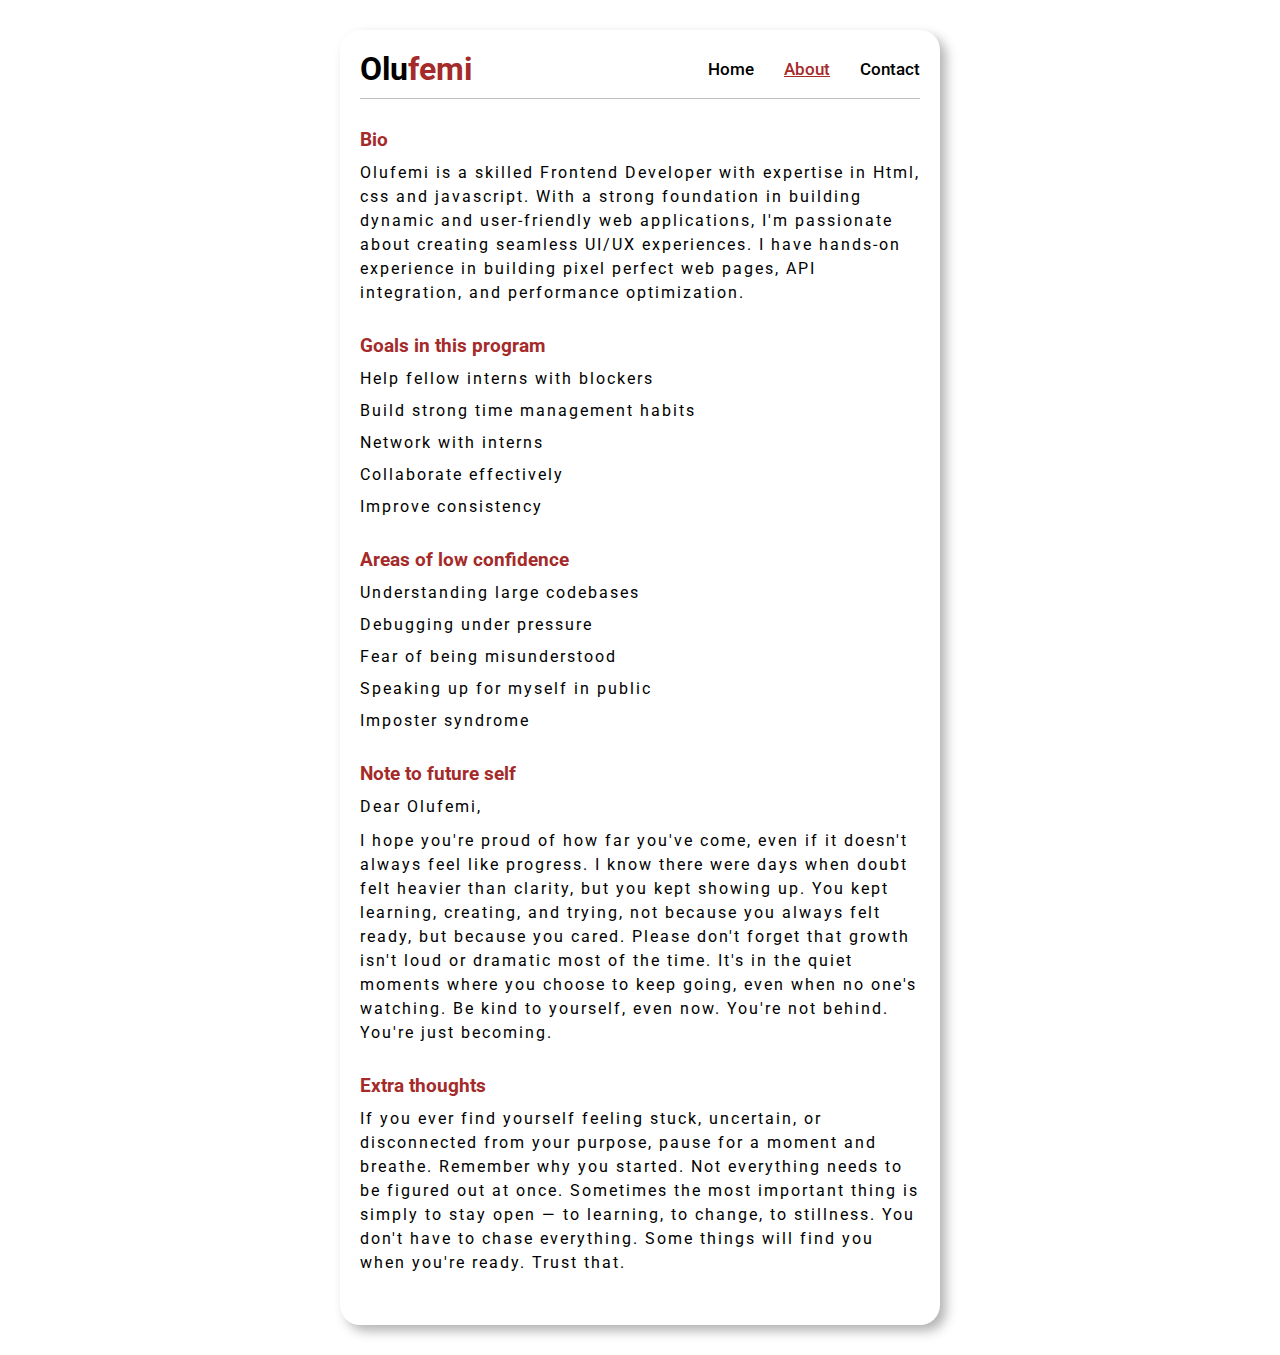
<file: about.html>
<!DOCTYPE html>
<html lang="en">
<head>
    <meta charset="UTF-8">
    <meta name="viewport" content="width=device-width, initial-scale=1.0">
    <link rel="stylesheet" href="style.css">
    <title>My Profile Card | About Me</title>
</head>
<body>
    <article>
        <header>
			<h1>Olu<span>femi</span></h1>

			<button class="hamburger" aria-label="Toggle menu">
				&#9776;
			</button>

			<nav class="nav-links">
				<a href="index.html">home</a>
				<a href="about.html" class="activ">about</a>
				<a href="contact.html">contact</a>
			</nav>
		</header>

		<main data-testid="test-about-page">
			<section>
				<h3>Bio</h3>
				<p>
					Olufemi is a skilled Frontend Developer with expertise in Html, css and javascript. 
					With a strong foundation in building dynamic and user-friendly web applications, 
					I'm passionate about creating seamless UI/UX experiences. I have hands-on experience 
					in building pixel perfect web pages, API integration, and performance optimization.
				</p>
			</section>

			<section data-testid="test-about-goals">
				<h3> Goals in this program </h3>
				<ul>
					<li><p>Help fellow interns with blockers</p></li>
					<li><p>Build strong time management habits</p></li>
					<li><p>Network with interns</p></li>
					<li><p>Collaborate effectively</p> </li>
					<li><p>Improve consistency</p></li>
				</ul>
			</section>

			<section data-testid="test-about-confidence">
				<h3> Areas of low confidence  </h3>
				<ul>
					<li>
						<p>Understanding large codebases</p>
					</li>
					<li>
						<p>Debugging under pressure</p>
					</li>
					<li>
						<p>Fear of being misunderstood</p>
					</li>
					<li>
						<p>Speaking up for myself in public</p>
					</li>
					<li><p>Imposter syndrome</p></li>
				</ul>
			</section>

			<section data-testid="test-about-future-note">
				<h3> Note to future self  </h3>
				<p class="salutation">Dear Olufemi,</p>
				<p>
					I hope you're proud of how far you've come, even if it doesn&apos;t always feel like progress. 
					I know there were days when doubt felt heavier than clarity, but you kept showing up. 
					You kept learning, creating, and trying, not because you always felt ready, but because you cared.
					Please don&apos;t forget that growth isn&apos;t loud or dramatic most of the time. It&apos;s in the quiet 
					moments where you choose to keep going, even when no one&apos;s watching. Be kind to yourself, even now. 
					You&apos;re not behind. You&apos;re just becoming.
				</p>
			</section>

			<section data-testid="test-about-extra">
				<h3> Extra thoughts  </h3>
				<p>
					If you ever find yourself feeling stuck, uncertain, or disconnected from your purpose, pause for a moment 
					and breathe. Remember why you started. Not everything needs to be figured out at once. Sometimes the most 
					important thing is simply to stay open — to learning, to change, to stillness. You don&apos;t have to chase everything. 
					Some things will find you when you&apos;re ready. Trust that.
				</p>
			</section>
		</main>
    </article>
</body>
<script src="script.js"></script>
</html>
</file>
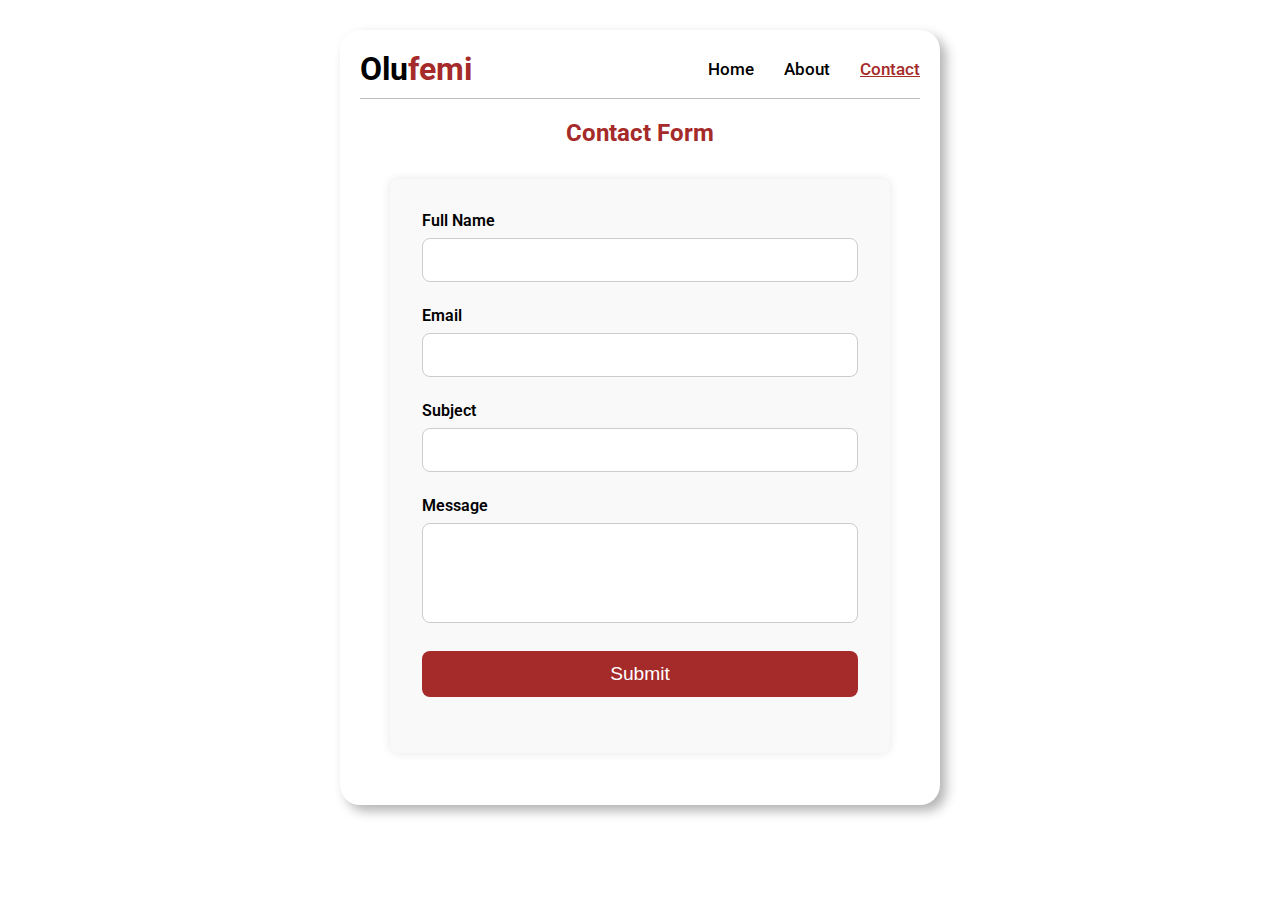
<file: contact.html>
<!DOCTYPE html>
<html lang="en">
<head>
    <meta charset="UTF-8">
    <link rel="stylesheet" href="style.css">
    <meta name="viewport" content="width=device-width, initial-scale=1.0">
    <title>My Profile Card | Contact Me</title>
</head>
<body>
    <article>
        <header>
			<h1>Olu<span>femi</span></h1>
			<button class="hamburger" aria-label="Toggle menu">
				&#9776;
			</button>

			<nav class="nav-links">
				<a href="index.html">home</a>
				<a href="about.html">about</a>
				<a href="contact.html" class="activ">contact</a>
			</nav>
		</header>

		<h2 class="page-title">Contact Form</h2>

		<form id="contact-form" action="#" novalidate>
			<div>
				<label for="fullname">full name</label>
				<input type="text" id="fullname" name="fullname" aria-describedby="name-error" data-testid="test-contact-name" required />
				<span class="error" id="name-error" data-testid="test-contact-error-fullname"></span>
			</div>

			<div>
				<label for="email">email</label>
				<input type="email" id="email" name="email" aria-describedby="email-error" data-testid="test-contact-email" required/>
				<span class="error" id="email-error" data-testid="test-contact-error-email"></span>
			</div>

			<div>
				<label for="subject">subject</label>
				<input type="text" id="subject" name="subject" aria-describedby="subject-error" data-testid="test-contact-subject" required />
				<span class="error" id="subject-error" data-testid="test-contact-error-subject"></span>
			</div>

			<div>
				<label for="message">Message</label>
				<textarea id="message" name="message" aria-describedby="message-error" data-testid="test-contact-message" required ></textarea>
				<span class="error" id="message-error" data-testid="test-contact-error-message"></span>
			</div>

			<div class="btn-block">
				<button data-testid="test-contact-submit">Submit</button>
			</div>

			<div id="success-message" class="success-message" data-testid="test-contact-success" hidden>
				Your message has been sent successfully!
			</div>

		</form>
    </article>
</body>
<script src="script.js"></script>
</html>
</file>
<file: style.css>
@import url('https://fonts.googleapis.com/css2?family=Roboto:ital,wght@0,100..900;1,100..900&display=swap');

* {
	margin: 0;
	padding: 0;
	box-sizing: border-box;
}

body {
	display: flex;
	align-items: center;
	justify-content: center;
	height: 100%;
	max-width: 1200px;
	margin: 0 auto;
	transition: all .5s ease-in-out;
	font-family: "Roboto", sans-serif;
}

article {
	max-width: 600px;
	width: 100%;
	margin: 30px auto;
	padding: 20px;
	border-radius: 20px;
	box-shadow: 
					6px 6px 12px rgba(0, 0, 0, 0.3),
					-6px -6px 12px rgba(255, 255, 255, 0.3);
}

header {
	width: 100%;
	display: flex;
	align-items: center;
	justify-content: space-between;
	margin: 0 0 20px;
	border-bottom: 1px solid rgb(189, 189, 189);
	padding-bottom: 10px;
}

h1 span {
	color: brown;
}

nav {
	display: flex;
	align-items: center;
	justify-content: space-between;
	gap: 0 30px;
}

nav a {
	text-transform: capitalize;
	font-size: 17px;
	font-weight: 500;
	color: black;
}


.hamburger {
  display: none;
  font-size: 1.5rem;
  background: none;
  border: none;
  cursor: pointer;
}

nav a:hover, .activ{
	text-decoration: underline;
	color: brown;
}

section {
	margin-block: 12px 20px;
}

.title {
	font-size: 20;
	margin-block: 8px;
    text-transform: capitalize;
	color: brown;
}

.fullName {
    margin-block: 10px 20px;
    text-align: center;
	color: brown;
}

.profilePicture {
	width: 250px;
	height: 250px;
	margin: 40px auto 20px;
}

img {
	width: 100%;
	height: 100%;
	border-radius: 10px;
    object-fit: cover;
}

li {
	margin-block-end: 8px;
	list-style: none;
}

a {
    text-decoration: none;
	color: black;
}

a:hover {
    text-decoration: underline;
	color: brown;
}

p {
	line-height: 24px;
	letter-spacing: 2px;
}

/* contact form */
form {
	max-width: 500px;
	margin: 2rem auto;
	padding: 2rem;
	background: #f9f9f9;
	border-radius: 8px;
	box-shadow: 0 0 10px rgba(0, 0, 0, 0.1);
}

.page-title {
	text-align: center;
	margin: 20px 0;
	color: brown;
}

form div {
	margin-bottom: 1.5rem;
}

label {
	display: block;
	margin-bottom: 0.5rem;
	font-weight: 600;
	text-transform: capitalize;
}

input,
textarea {
    width: 100%;
    padding: 0.75rem;
    border: 1px solid #ccc;
    border-radius: 8px;
    font-size: 1rem;
    box-sizing: border-box;
	outline: none;
}

input:focus, 
textarea:focus {
	border: 1px solid brown;
}
textarea {
    resize: none;
    min-height: 100px;
}

.btn-block button {
    background-color: brown;
    color: white;
    padding: 0.75rem 1.5rem;
    border: none;
    border-radius: 8px;
    font-size: 1.2rem;
    cursor: pointer;
	width: 100%;
}

.btn-block button:hover {
    background-color: rgb(146, 7, 7);
}

.error {
	display: block;
	margin-top: 0.3rem;
	color: #d93025;
	font-size: 0.9rem;
}

.success-message {
    max-width: 500px;
    margin: 1rem auto;
    padding: 1rem 1.5rem;
    background-color: #d4edda;
    color: #155724;
    border: 1px solid #c3e6cb;
    border-radius: 4px;
    font-size: 1rem;
    display: none;
}

.success-message.show {
    display: block;
}

/* About */
main section {
	margin: 30px 0;
}

main section h3 {
	color: brown;
	margin-bottom: 10px;
}

.salutation {
	margin-bottom: 10px;
}

@media screen and (max-width: 1000px) {
	article {
		width: 100%;
		padding: 16px;
		margin: 10px;
	}
}

@media screen and (max-width: 425px) {
    .profilePicture {
        width: 100%;
    }

	header h1 {
		font-size: 24px;
	}

	.nav-links {
		display: none;
		flex-direction: column;
		height: 100vh;
		width: 80vw;
		position: fixed;
		top: 0;
		right: 0;
		background-color: #f0f0f0;
		padding: 2rem 1.5rem;
		box-shadow: 2px 0 5px rgba(0,0,0,0.2);
		justify-content: flex-start;
		align-items: flex-start;
		transform: translateX(-100%);
		transition: transform 0.3s ease;
		pointer-events: none;
		/* opacity: 0; */
	}

	.nav-links a {
		margin: 20px 0;
	}

	.nav-links.active {
		display: flex;
		transform: translateX(0);
      	pointer-events: auto;
	}

	.hamburger {
		display: block;
	}

	.nav-links a {
		margin-bottom: 1rem;
		text-decoration: none;
		font-size: 1.2rem;
	}

	form {
		padding: 2rem 1rem;
	}
}
</file>
